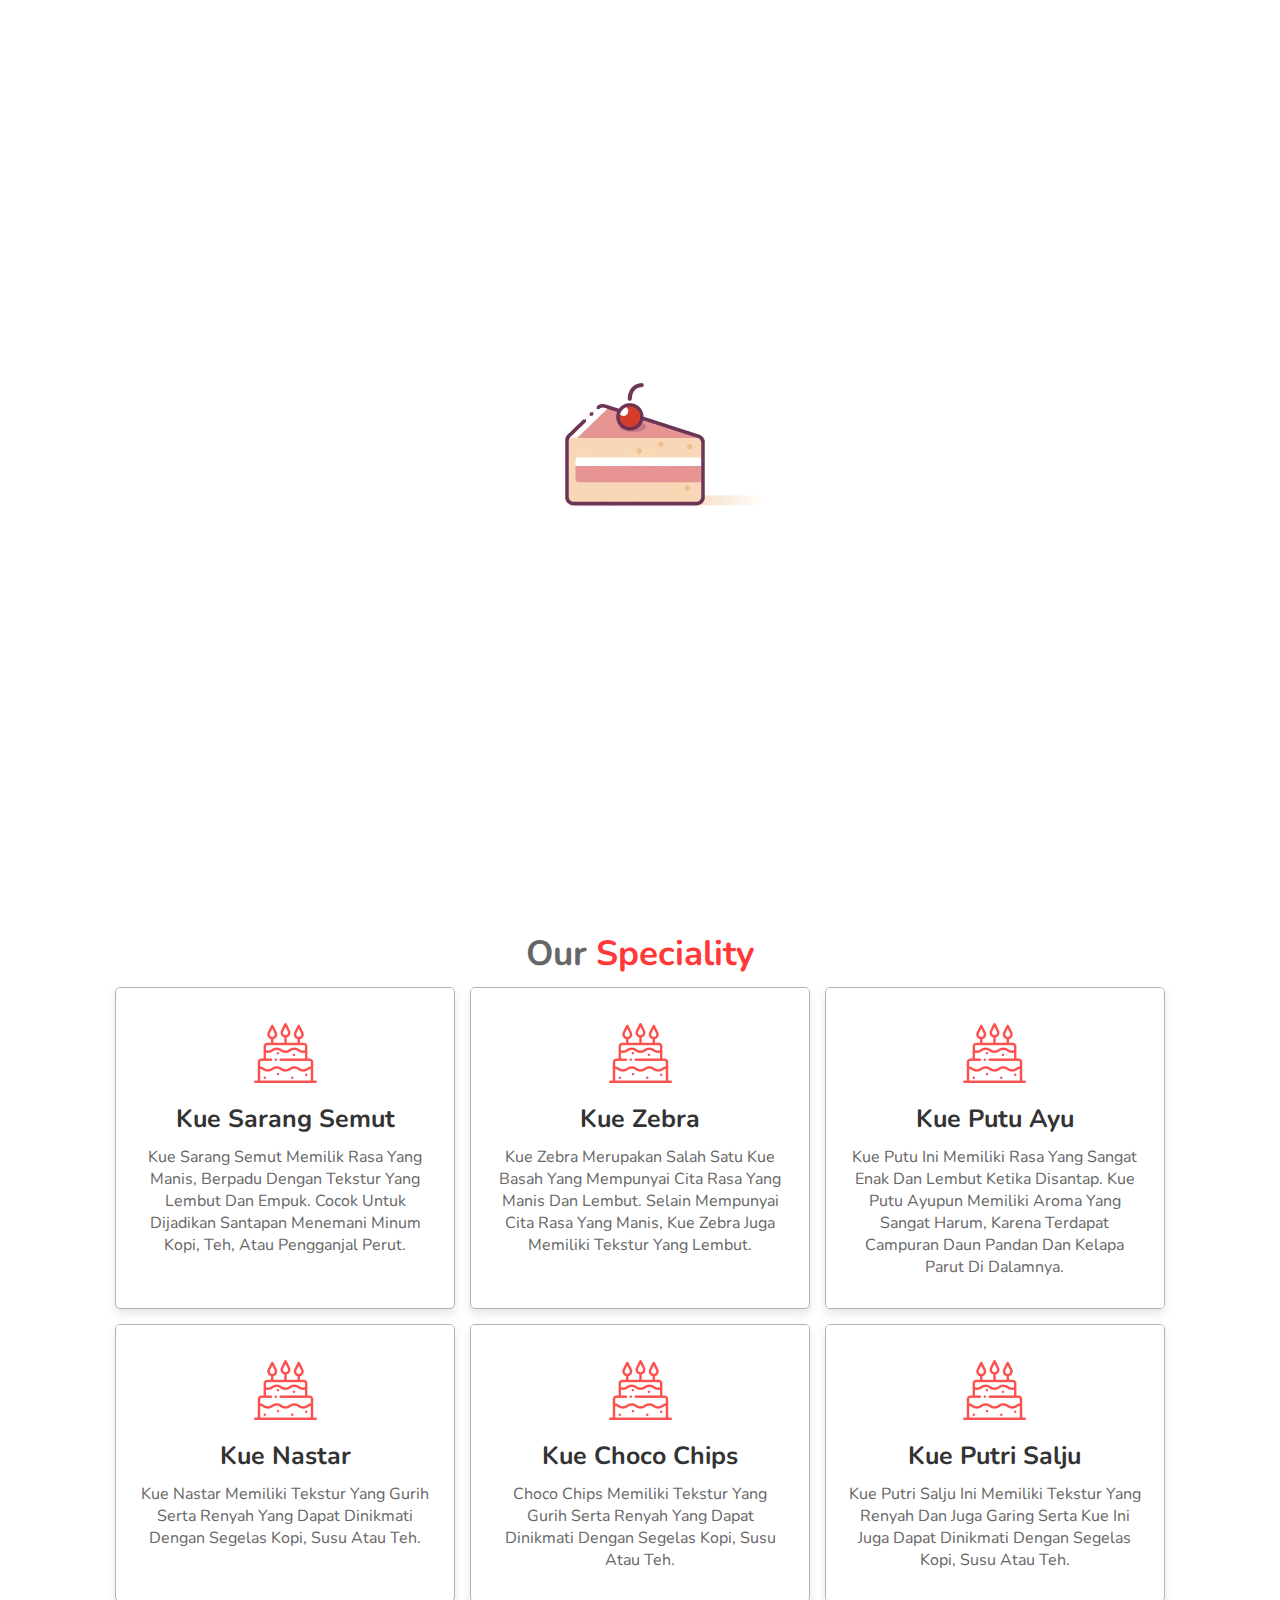
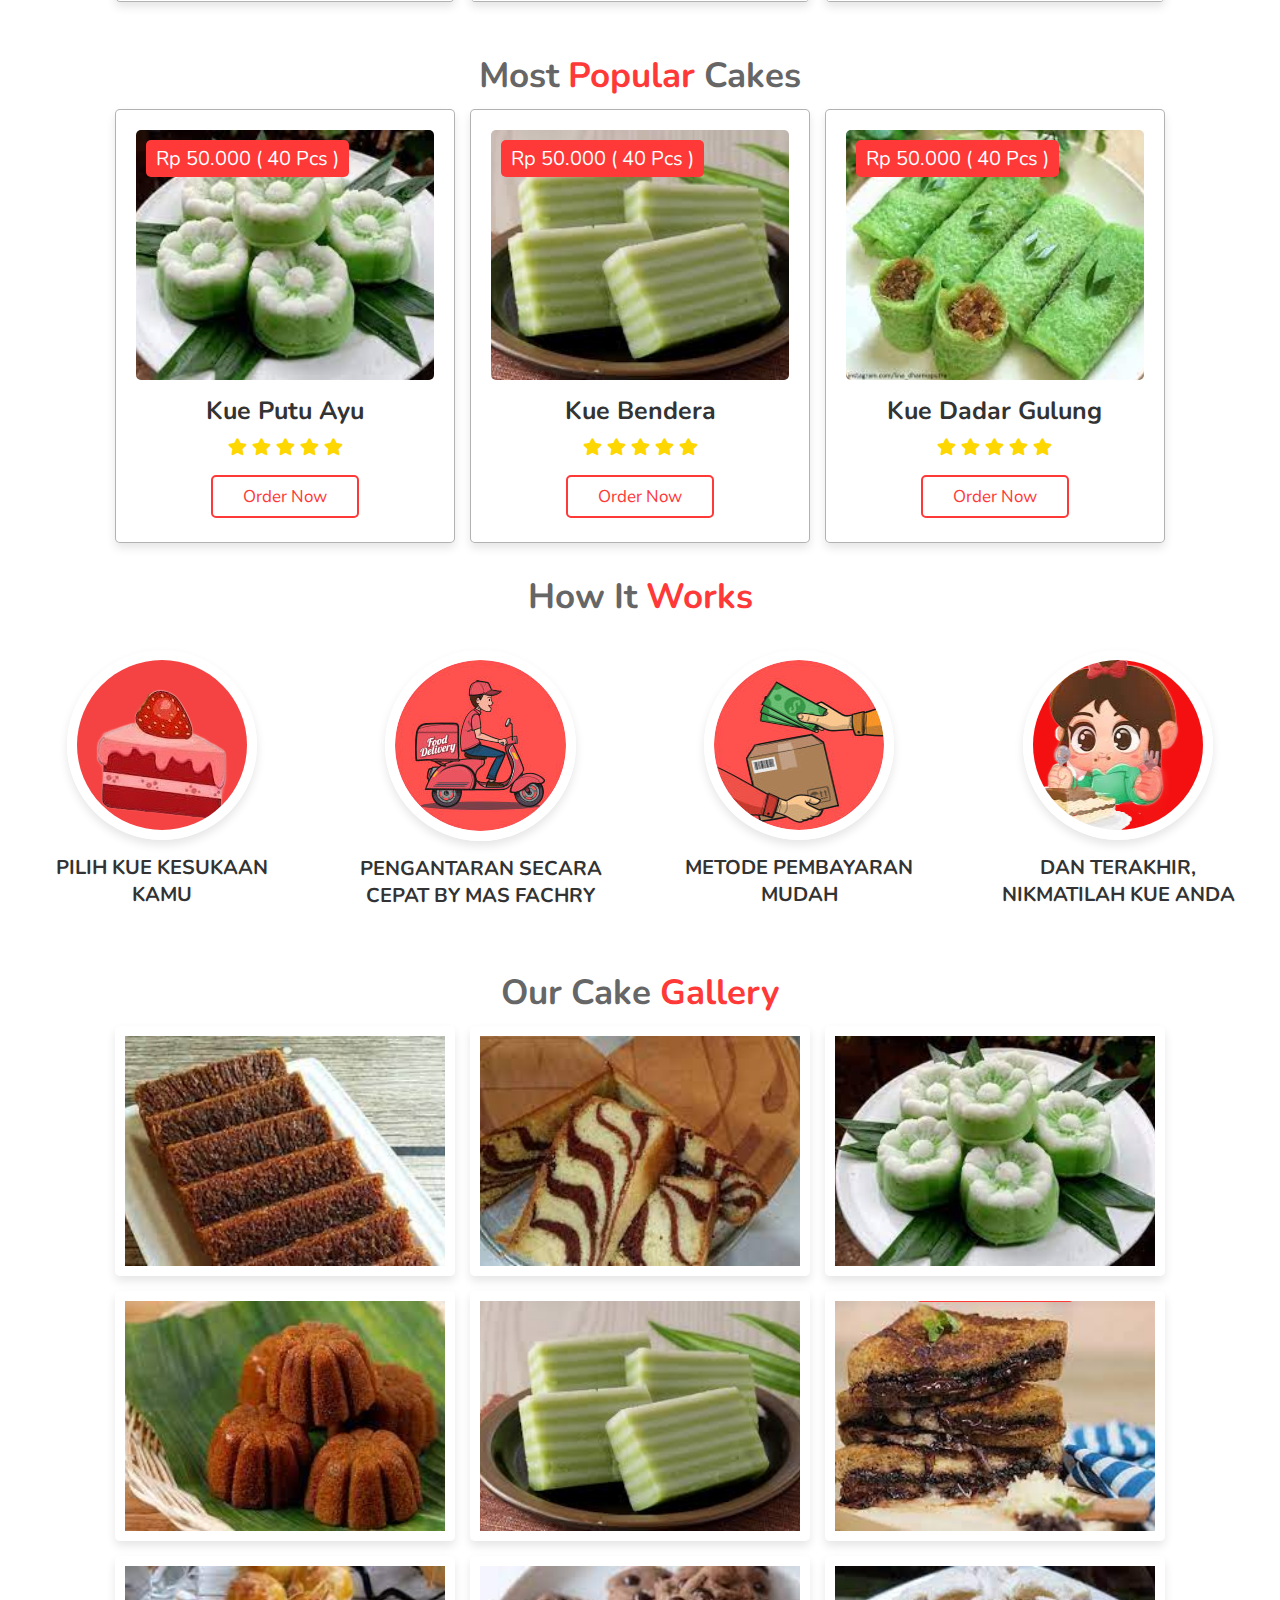
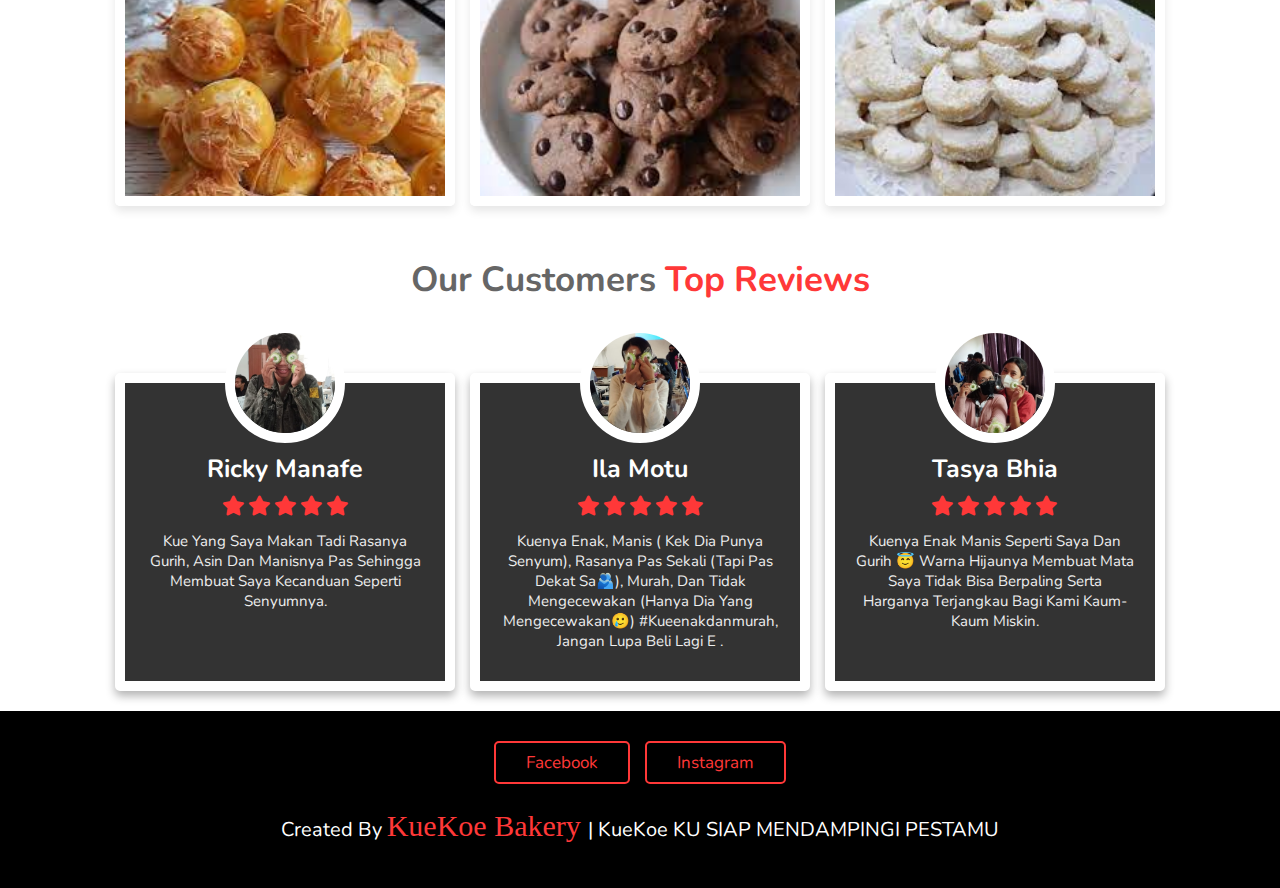
<file: index.html>
<!DOCTYPE html>
<html lang="en">
  <head>
    <meta charset="UTF-8" />
    <meta name="viewport" content="width=device-width, initial-scale=1.0" />
    <title>Website Bakery KueKoe</title>
  

    <!-- font awesome cdn link  -->
    <link rel="stylesheet" href="https://cdnjs.cloudflare.com/ajax/libs/font-awesome/5.15.3/css/all.min.css" />

    <!-- custom css file link  -->
    <link rel="stylesheet" href="style.css" />


    <!-- <style>
      .word-waves span{
        position: absolute;
        margin-left: 160px;
        margin-bottom: 20px;
        padding-top: 1.5%;
        padding-bottom: 3.5%;
        color: #fff;
        font-size: 4rem;
        transform: translate(-50%, -50%);
      }
      .word-waves span:nth-child(1){
       color: transparent;
       -webkit-text-stroke: 0.3px #d94d3b;
       
      }
      .word-waves span:nth-child(2){
       color: rgb(225, 128, 128);
       -webkit-text-stroke: 1px #d94d3b;
       animation: animate 3s ease-in-out infinite;
       
       
      } -->
      <!-- /* @keyframes animate{
        0%, 100%{
          clip-path: polygon(0% 45%,15% 44%,32% 50%,54% 60%,
          70% 61%,84% 59%,100% 52%,100% 100%,0% 100%
          ); */
          /* clip-path: polygon(0% 71%,16% 75%,34% 72%,51% 62%,
          67% 50%,84% 45%,100% 46%,100% 100%,0% 100%
          ); */
          -->
        <!-- /* }
        50%{ */
          /* clip-path: polygon(0% 90%,19% 80%,38% 82%,56% 64%,
          64% 41%,84% 59%,100% 52%,100% 100%,0% 100%
          );
          */
            /* clip-path: polygon(0% 71%,16% 75%,34% 72%,51% 62%,
          67% 50%,84% 45%,100% 46%,100% 100%,0% 100%
          );
        }
      } */
      /* rensponsive in mobile*/
      /* @media (max-width: 768px) {
        .word-waves span{
          font-size: 2rem;
          padding-top: 1.5%;
          padding-bottom: 3.5%;
        }
      } */ -->
    
    
      
    <!-- </style> -->

    
  </head>
  <body>
    <!-- awal header -->

    <header >
      <a href="#" class="logo"><i class="fa-sharp fa-solid fa-cupcake"></i>KueKoe</a>
      

      <!-- set dark theme using one line -->
<meta name="color-scheme" content="light">
<div class="latar">
  <select id="tema" onChange="switchTema()">
    <option value="light">Light</option>
    <option value="dark">Dark</option>
  </select>
</div>

      <div id="menu-bar" class="fas fa-bars"></div>

      <nav class="navbar">
        <a href="#home">home</a>
        <a href="#speciality">speciality</a>
        <a href="#popular">popular</a>
        <a href="#gallery">gallery</a>
        <a href="#review">review</a>
        <a href="order.html">order</a>
        
        

       
      </nav>
    </header>

    <!-- akhir header -->

    <!-- ANIMASI UNTUK CURSOR -->
    <div class="cursor">
      <div class="image-cursor">
        <img src="images2/12814425271587982133-128.png" alt="">
      </div>
    </div>
    <!--  awal home   -->

    <section class="home" id="home">
      <div class="content">
        <h3 style="font-family:  Cursive">Welcome to the KueKoe</h3>
        <!-- <div class="word-waves" >
          <span style="font-family: Arial">Welcome to the KueKoe</span>
          <span  style="font-family: Arial">Welcome to the KueKoe</span>
        </div> -->
        <p> KueKoe Bakery adalah toko kue yang mengutamakan cita rasa yang dapat membuat anda kecanduan.Selain itu, cara pembuatan yang masih tradisional dengan menggunakan tangan atau handmade, semakin memberi nilai jual yang unik dan otentik pada produk kami.</p>
        <a href="order.html" class="btn">order now</a>
      </div>

     

      <div class="image">
        <img src="images/cupcakes-removebg-preview.png" alt="" />
      </div>
    </section>

    <!-- akhir home -->

    <!-- awal speciality   -->

    <section class="speciality" id="speciality">
      <h1 class="heading">our <span>speciality</span></h1>

      <div class="box-container">
        <div class="box">
          <img class="image" src="gambarkuebasah/sarang semut.jpg" alt="" />
          <div class="content">
            <img src="images/s-5.png" alt="" />
            <h3>Kue Sarang Semut</h3>
            <p>Kue sarang semut memilik rasa yang manis, berpadu dengan tekstur yang lembut dan empuk. Cocok untuk dijadikan santapan menemani minum kopi, teh, atau pengganjal perut.</p>
          </div>
        </div>
        <div class="box">
          <img class="image" src="gambarkuebasah/zebra.jpg" alt="" />
          <div class="content">
            <img src="images/s-5.png" alt="" />
            <h3>Kue Zebra</h3>
            <p> Kue zebra merupakan salah satu kue basah yang mempunyai cita rasa yang manis dan lembut. Selain mempunyai cita rasa yang manis, kue zebra juga memiliki tekstur yang lembut. </p>
          </div>
        </div>
        <div class="box">
          <img class="image" src="gambarkuebasah/putu ayu.jpg" alt="" />
          <div class="content">
            <img src="images/s-5.png" alt="" />
            <h3>Kue Putu Ayu</h3>
            <p>Kue putu ini memiliki rasa yang sangat enak dan lembut Ketika disantap. Kue putu ayupun memiliki aroma yang sangat harum, karena terdapat campuran daun pandan dan kelapa parut di dalamnya.</p>
          </div>
        </div>
        <div class="box">
          <img class="image" src="gambarkuekering/nastar.jpg" alt="" />
          <div class="content">
            <img src="images/s-5.png" alt="" />
            <h3>Kue Nastar</h3>
            <p> Kue nastar memiliki tekstur yang gurih serta renyah yang dapat dinikmati dengan segelas kopi, susu atau teh.</p>
          </div>
        </div>
        <div class="box">
          <img class="image" src="gambarkuekering/choco chips.jpg" alt="" />
          <div class="content">
            <img src="images/s-5.png" alt="" />
            <h3>Kue Choco Chips</h3>
            <p>Choco chips memiliki tekstur yang gurih serta renyah yang dapat dinikmati dengan segelas kopi, susu atau teh.</p>
          </div>
        </div>
        <div class="box">
          <img class="image" src="gambarkuekering/putri salju.jpg" alt="" />
          <div class="content">
            <img src="images/s-5.png" alt="" />
            <h3>Kue Putri Salju</h3>
            <p> Kue putri salju ini memiliki tekstur yang renyah dan juga garing serta kue ini  juga dapat dinikmati dengan segelas kopi, susu atau teh.</p>
            
          </div>
        </div>
      </div>
    </section>

    <!-- akhir speciality  -->

    <!-- awal popular  -->

    <section class="popular" id="popular">
      <h1 class="heading">most <span>popular</span> cakes</h1>

      <div class="box-container">
        <div class="box">
          <span class="price"> Rp 50.000 ( 40 pcs )</span>
          <img src="gambarkuebasah/putu ayu.jpg" alt="" />
          <h3>Kue Putu Ayu</h3>
          <div class="stars">
            <i class="fas fa-star"></i>
            <i class="fas fa-star"></i>
            <i class="fas fa-star"></i>
            <i class="fas fa-star"></i>
            <i class="fas fa-star"></i>
          </div>
          <a href="order.html" class="btn">order now</a>
        </div>
        <div class="box">
          <span class="price"> Rp 50.000 ( 40 pcs ) </span>
          <img src="gambarkuebasah/kue bendera.jpg" alt="" />
          <h3>Kue Bendera</h3>
          <div class="stars">
            <i class="fas fa-star"></i>
            <i class="fas fa-star"></i>
            <i class="fas fa-star"></i>
            <i class="fas fa-star"></i>
            <i class="fas fa-star"></i>
          </div>
          <a href="order.html" class="btn">order now</a>
        </div>
        <div class="box">
          <span class="price"> Rp 50.000 ( 40 pcs ) </span>
          <img src="gambarkuebasah/dadargulung .jpg" alt="" />
          <h3>Kue Dadar Gulung </h3>
          <div class="stars">
            <i class="fas fa-star"></i>
            <i class="fas fa-star"></i>
            <i class="fas fa-star"></i>
            <i class="fas fa-star"></i>
            <i class="fas fa-star"></i>
          </div>
          <a href="order.html" class="btn">order now</a>
        </div>
       
    </section>

    <!-- akhir popular  -->

    <!-- awal cara bayar -->

    <div class="step-container">
      <h1 class="heading">how it <span>works</span></h1>

      <section class="steps">
        <div class="box">
          <img src="images2/a.png" alt="" />
          <h3>PILIH KUE KESUKAAN KAMU</h3>
        </div>
        <div class="box">
          <img src="images/step-2.jpg" alt="" />
          <h3>PENGANTARAN SECARA CEPAT BY MAS FACHRY</h3>
        </div>
        <div class="box">
          <img src="images/step-3.jpg" alt="" />
          <h3>METODE PEMBAYARAN MUDAH</h3>
        </div>
        <div class="box">
          <img src="images2/b.png" alt="" />
          <h3>DAN TERAKHIR, NIKMATILAH KUE ANDA</h3>
        </div>
      </section>
    </div>

   <!-- <div class="container" >
      <h1  class="heading">how it <span>works</span></h1> -->
      <!-- style="width: -20px; display: flex; justify-content: center; align-items: center; font-family: consolas;  min-height: 100vh; " -->
      <!-- <section style="width: -20px; display: flex; justify-content: center; align-items: center;  ">
          <div class="card">   
              <div class="face face1">
                <div class="content">
                  <img src="images2/a.png" alt="" />
                  <h3>PILIH KUE KESUKAAN KAMU</h3>
                </div>
              </div>
            <div class="face face2">
                <div class="content">
                  <p>Anda dapat memilih kue kesukaan anda dengan mudah dan cepat</p>
                  <a href="#">Read More</a>
              </div>
              </div>
          </div> -->
        
         <!-- //card 2 -->
            <!-- <div class="card">
              <div class="face face1">
                <div class="content">
                  <img src="images/step-2.jpg" alt="" />
                  <h3>PEMASANAN YANG MUDAH DAN PENGANTARAN SECARA CEPAT BY MAS FACHRY</h3>
                </div>
              </div>
            <div class="face face2">
                <div class="content">
                  <p>Anda dapat memesan kue kesukaan anda dengan mudah dan pengataran yang cepat</p>
                  <a href="#">Read More</a>
              </div>
              </div>
            </div> -->
              <!-- card3 -->
                <!-- <div class="card"> 
                  <div class="face face1">
                    <div class="content">
                      <img src="images/step-3.jpg" alt="" />
                      <h3>METODE PEMBAYARAN MUDAH</h3>
                    </div>
                  </div>
                <div class="face face2">
                    <div class="content">
                      <p>Anda dapat membayar dengan berbagai metode dengan mudah</p>
                      <a href="#">Read More</a>
                  </div>
                </div>
                </div> -->
           <!-- card4 -->
                    <!-- <div class="card"> 
                      <div class="face face1">
                        <div class="content">
                          <img src="images2/b.png" alt="" />
                          <h3>DAN TERAKHIR, NIKMATILAH KUE ANDA</h3>
                        </div>
                      </div>
                    <div class="face face2">
                        <div class="content">
                          <p>Anda dapat memesan kue kesukaan anda dengan mudah dan cepat</p>
                          <a href="#">Read More</a>
                      </div>
                      </div>
                    </div>
                   -->
       <!-- </section>
    </div>            -->

    <!-- akhir cara bayat-->

   
 
    <!-- awal gallery -->

    <section class="gallery" id="gallery">
      <h1 class="heading">our cake <span> gallery </span></h1>

      <div class="box-container">
        <div class="box">
          <img src="gambarkuebasah/sarang semut.jpg" alt=""/>
          <div class="content">
            <h3>Kue Sarang Semut</h3>
            <p>Kue sarang semut memilik rasa yang manis, berpadu dengan tekstur yang lembut dan empuk.</p>
            <a href="order.html" class="btn">ordern now</a>
          </div>
        </div>
        <div class="box">
          <img src="gambarkuebasah/zebra.jpg" alt="" />
          <div class="content">
            <h3>Kue Zebra</h3>
            <p>Kue ini merupakan salah satu kue basah yang mempunyai cita rasa yang manis dan lembut.</p>
            <a href="order.html" class="btn">ordern now</a>
          </div>
        </div>
        <div class="box">
          <img src="gambarkuebasah/putu ayu.jpg" alt="" />
          <div class="content">
            <h3>Kue Putu Ayu</h3>
            <p>Kue ini memiliki rasa yang sangat enak dan lembut Ketika disantap. </p>
            <a href="order.html" class="btn">ordern now</a>
          </div>
        </div>
        <div class="box">
          <img src="gambarkuebasah/sakura.jpg" alt="" />
          <div class="content">
            <h3>Kue Sakura</h3>
            <p>Kue Sakura atau Bolu Sakura adalah salah satu bolu kukus yang terbuat dari gula karamel, rasanya legit dan gurih.</p>
            <a href="order.html" class="btn">ordern now</a>
          </div>
        </div>
        <div class="box">
          <img src="gambarkuebasah/kue bendera.jpg" alt="" />
          <div class="content">
            <h3>Kue Bendera</h3>
            <p>Kue ini memiliki rasa yang manis serta teksturnya kenyal dan lembut yang akan membuat anda ketagihan.</p>
            <a href="order.html" class="btn">ordern now</a>
          </div>
        </div>
        <div class="box">
          <img src="gambarkuebasah/roti bakar manis isi cokelat.jpg" alt="" />
          <div class="content">
            <h3>Roti Bakar Manis Isi Cokelat</h3>
            <p>Tekstur rotinya diijamin renyah, bebas pengawet, serta terjaga kualitasnya.</p>
            <a href="order.html" class="btn">ordern now</a>
          </div>
        </div>
        <div class="box">
          <img src="gambarkuekering/nastar.jpg" alt="" />
          <div class="content">
            <h3>Kue Nastar</h3>
            <p>Kue nastar memiliki tekstur yang gurih serta renyah yang dapat dinikmati dengan segelas kopi, susu atau teh.</p>
            <a href="order.html" class="btn">ordern now</a>
          </div>
        </div>
        <div class="box">
          <img src="gambarkuekering/choco chips.jpg" alt="" />
          <div class="content">
            <h3>Kue Choco Chips</h3>
            <p>Choco chips memiliki tekstur yang gurih serta renyah yang dapat dinikmati dengan segelas kopi, susu atau teh.</p>
            <a href="order.html" class="btn">ordern now</a>
          </div>
        </div>
        <div class="box">
          <img src="gambarkuekering/putri salju.jpg" alt="" />
          <div class="content">
            <h3>Kue Putri Salju</h3>
            <p>Kue ini memiliki tekstur yang renyah dan juga garing yang membuat anda ketagihan.</p>
            <a href="order.html" class="btn">ordern now</a>
          </div>
        </div>
      </div>
    </section>

    <!-- gakhir gallery-->

    <!-- awal review -->

    <section class="review" id="review">
      <h1 class="heading">our customers <span> Top reviews</span></h1>

      <div class="box-container">
        <div class="box">
          <img src="foto/riki.jpeg" alt="" />
          <h3>Ricky Manafe</h3>
          <div class="stars">
            <i class="fas fa-star"></i>
            <i class="fas fa-star"></i>
            <i class="fas fa-star"></i>
            <i class="fas fa-star"></i>
            <i class="fas fa-star"></i>
          </div>
          <p>kue yang saya makan tadi rasanya gurih, asin dan manisnya pas sehingga membuat saya kecanduan seperti senyumnya.</p>
        </div>
        <div class="box">
          <img src="foto/WhatsApp Image 2022-10-24 at 11.16.54.jpeg" alt="" />
          <h3>Ila Motu</h3>
          <div class="stars">
            <i class="fas fa-star"></i>
            <i class="fas fa-star"></i>
            <i class="fas fa-star"></i>
            <i class="fas fa-star"></i>
            <i class="fas fa-star"></i>
          </div>
          <p>Kuenya enak, manis ( kek dia punya senyum), rasanya pas sekali  (tapi pas dekat sa🫂), murah, dan tidak mengecewakan (hanya dia yang mengecewakan🥲) 
            #Kueenakdanmurah, jangan lupa beli lagi e  .</p>
        </div>
        <div class="box">
          <img src="foto/tasya.jpeg" alt="" />
          <h3>Tasya Bhia  </h3>
          <div class="stars">
            <i class="fas fa-star"></i>
            <i class="fas fa-star"></i>
            <i class="fas fa-star"></i>
            <i class="fas fa-star"></i>
            <i class="fas fa-star"></i>
          </div>
          <p>Kuenya enak manis seperti saya dan gurih 😇
            warna hijaunya membuat mata saya tidak bisa berpaling serta 
            harganya terjangkau bagi kami kaum-kaum miskin.</p>
        </div>
      </div>
    </section>

    <!-- akhir review -->

    
  

    <!-- awal footer  -->

    <section class="footer">
      
      <div class="share">
        
        <a href="https://m.facebook.com/profile.php?id=100087201817267&lst=100002337313990%3A100087201817267%3A1667376622&eav=AfbprbUS_6WQu9_7yTlMeDGoPlGTSPF0xsmZhOmFfd_G2U13RezFke2CYwKcVvblgNY&paipv=0" class="btn">facebook</a>
        <a href="https://www.instagram.com/kuekoe.ofc/?hl=id" class="btn">instagram</a>
      </div>

      <h1 class="credit">created by <span style="font-family: 'Brush Script MT', Cursive; font-size: 150%"> KueKoe Bakery </span> | KueKoe KU SIAP MENDAMPINGI PESTAMU</h1>
    </section>

    <!-- scroll top button  -->
    <a href="#home" class="fas fa-angle-up" id="scroll-top"></a>
    <!-- loader -->
    <div class="loader-container">
      <img src="images2/The Cake.gif" alt="" />
    </div>

    <!-- custom js file link  -->
    <script src="script.js"></script>
  </body>
</html>
</file>
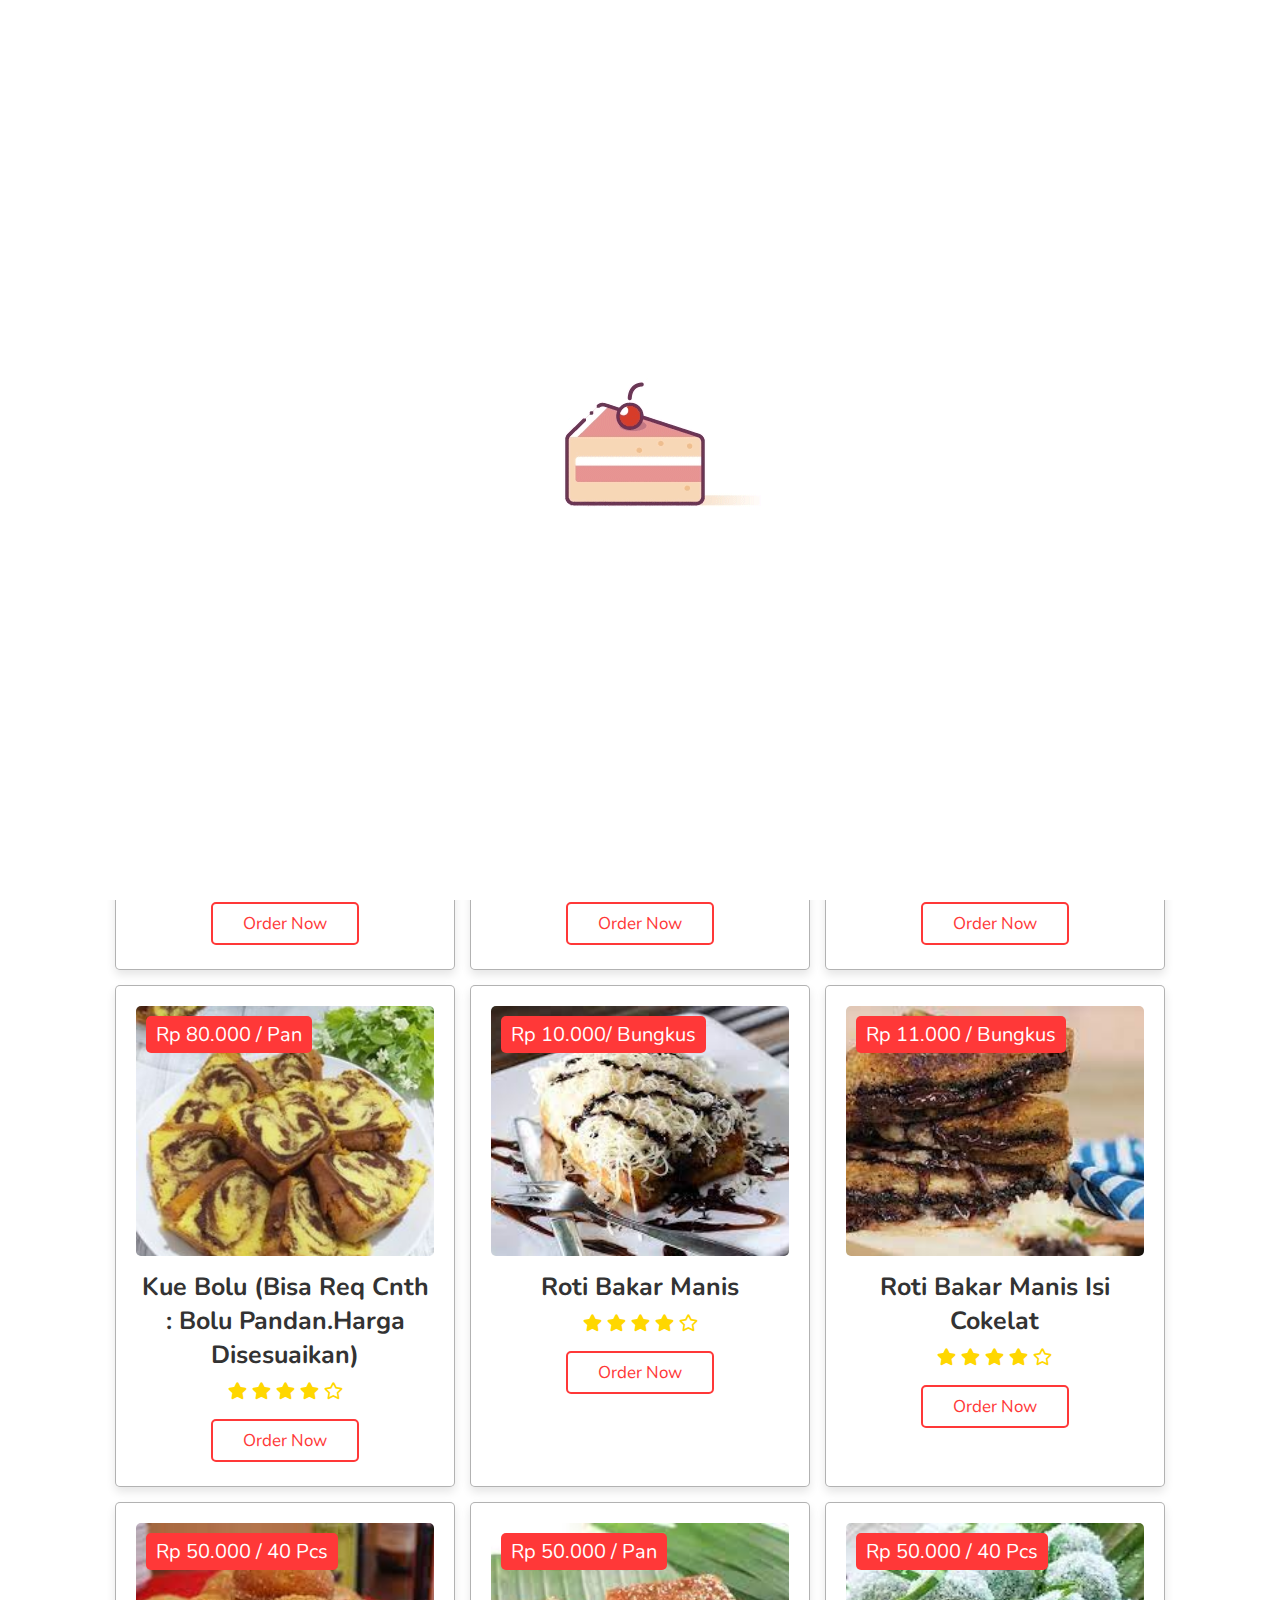
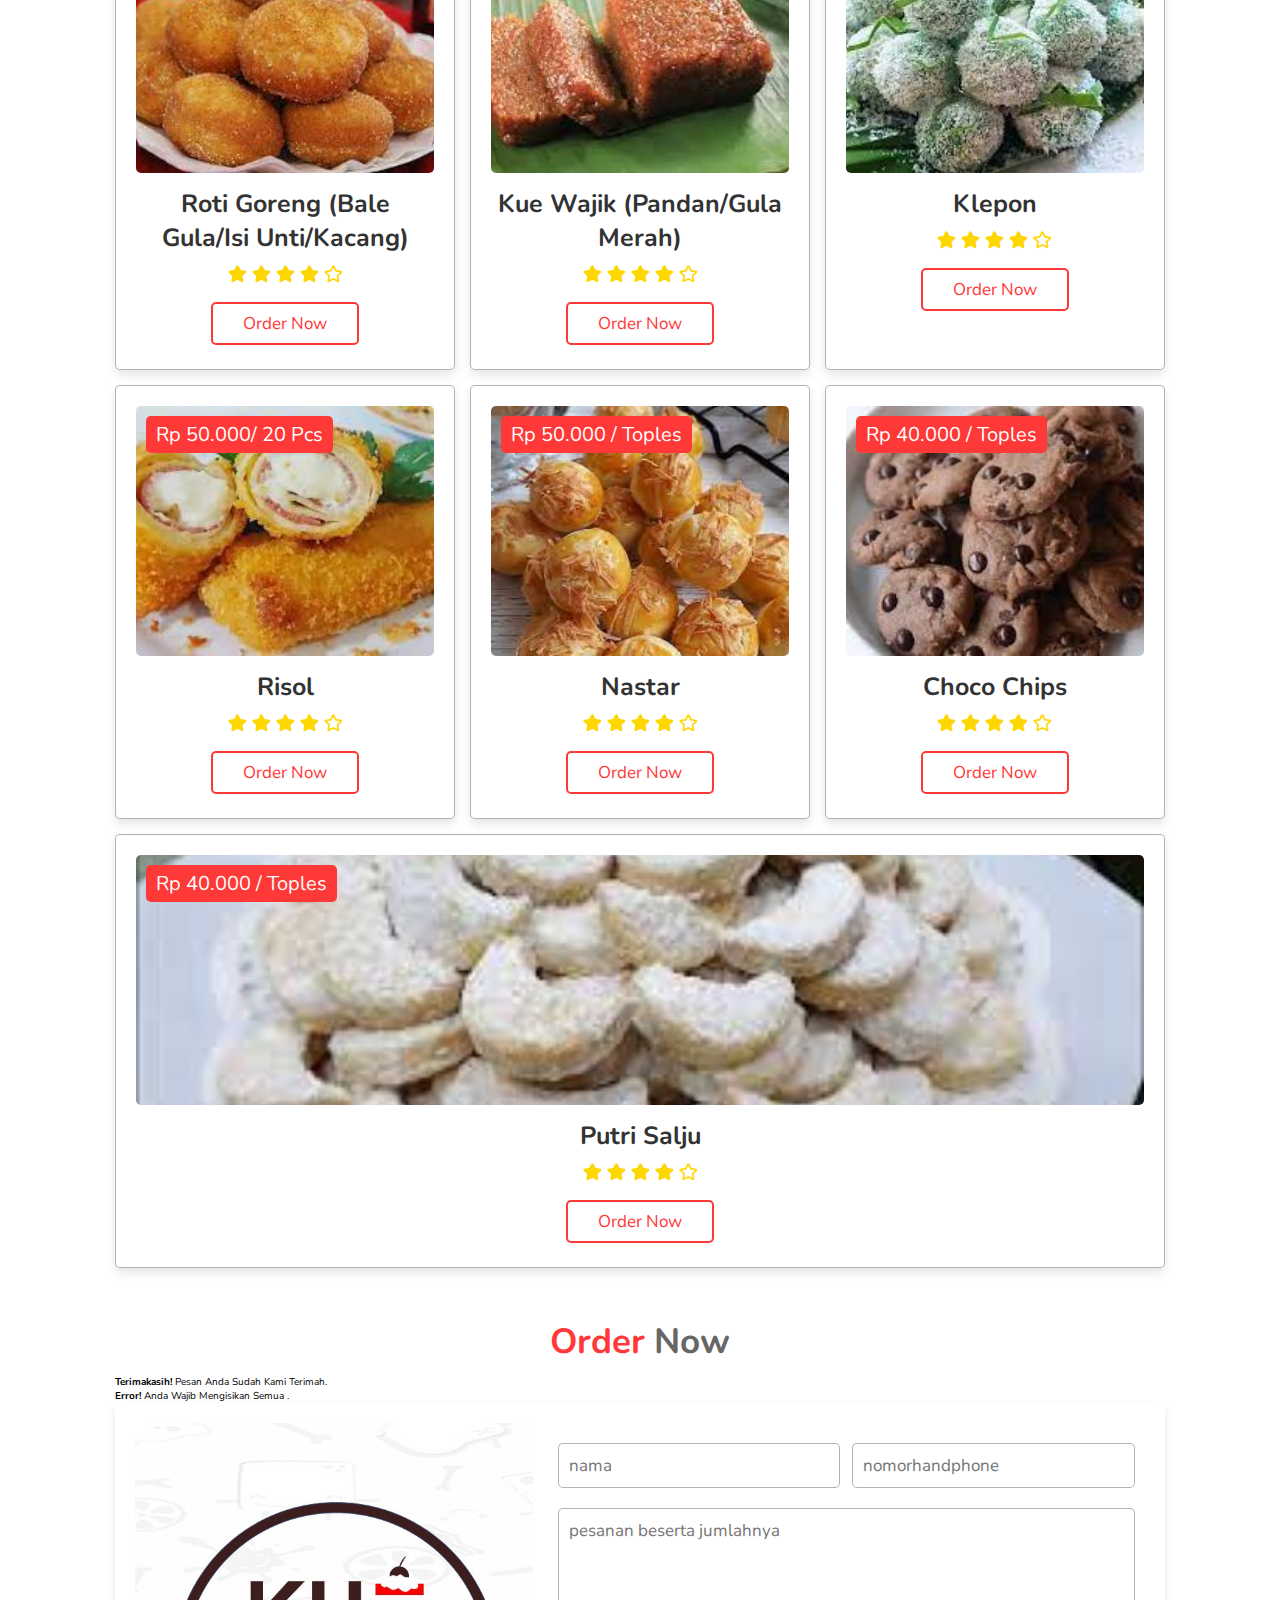
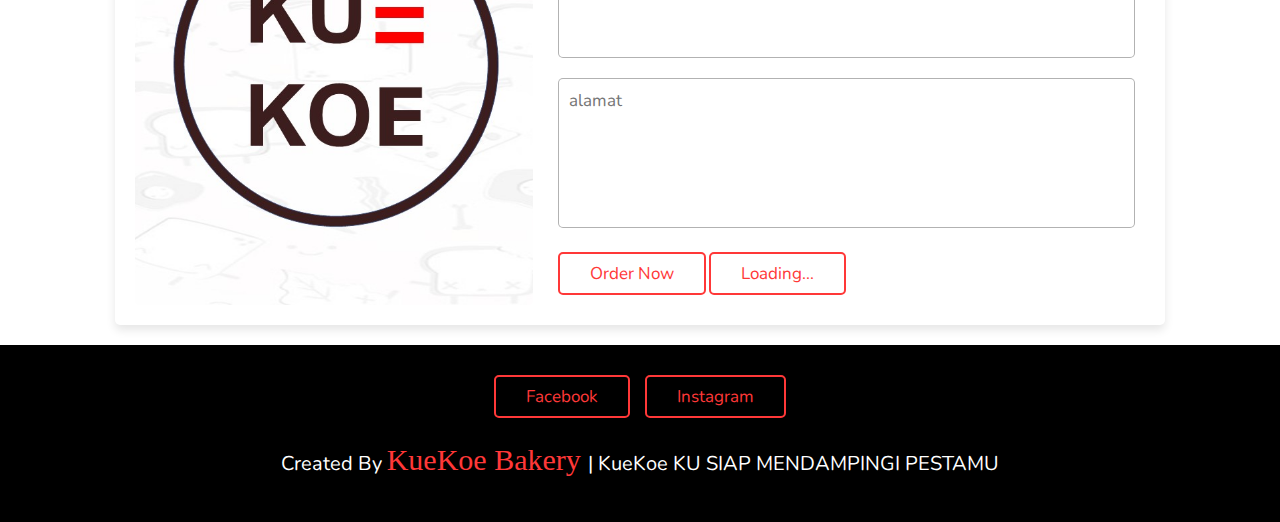
<file: order.html>
<!DOCTYPE html>
<html lang="en">
  <head>
    <meta charset="UTF-8" />
    <meta name="viewport" content="width=device-width, initial-scale=1.0" />
    <title>Website Bakery KueKoe</title>

    <!-- Bootstrap CSS -->
    <link href="https://cdn.jsdelivr.net/npm/bootstrap@5.1.3/dist/css/bootstrap.min.css" rel="stylesheet" integrity="sha384-1BmE4kWBq78iYhFldvKuhfTAU6auU8tT94WrHftjDbrCEXSU1oBoqyl2QvZ6jIW3" crossorigin="anonymous" />

    <!-- font awesome cdn link  -->
    <link rel="stylesheet" href="https://cdnjs.cloudflare.com/ajax/libs/font-awesome/5.15.3/css/all.min.css" />

    <!-- custom css file link  -->
    <link rel="stylesheet" href="style.css" />
  </head>
  <body>
    <!-- awal header -->

    <header>
      <a style="text-decoration: none" href="index.html" class="logo"><i class="fa-sharp fa-solid fa-hand-back-point-right"></i>Home</a>

      <!-- set dark theme using one line -->
      <meta name="color-scheme" content="light" />
      <div class="latar">
        <select id="tema" onChange="switchTema()">
          <option value="light">Light</option>
          <option value="dark">Dark</option>
        </select>
      </div>

      <div id="menu-bar" class="fas fa-bars"></div>

      <nav class="navbar">
        <a style="text-decoration: none" href="#menu">menu</a>

        <a style="text-decoration: none" href="#order">order</a>
      </nav>
    </header>
    <!-- ANIMASI UNTUK CURSOR -->
    <div class="cursor">
      <div class="image-cursor">
        <img src="images2/12814425271587982133-128.png" alt="" />
      </div>
    </div>
    <!-- awal menu -->

    <section class="menu" id="menu">
      <h1 class="heading">List <span> Menu </span></h1>

      <div class="box-container">
        <div class="box">
          <span class="price"> Rp 80.000 / pan</span>
          <img src="gambarkuebasah/sarang semut.jpg" alt="" />
          <h3>kue Sarang Semut</h3>
          <div class="stars">
            <i class="fas fa-star"></i>
            <i class="fas fa-star"></i>
            <i class="fas fa-star"></i>
            <i class="fas fa-star"></i>
            <i class="far fa-star"></i>
          </div>
          <a href="#order" class="btn">order now</a>
        </div>
        <div class="box">
          <span class="price"> Rp 70.000 / pan </span>
          <img src="gambarkuebasah/zebra.jpg" alt="" />
          <h3>kue Zebra</h3>
          <div class="stars">
            <i class="fas fa-star"></i>
            <i class="fas fa-star"></i>
            <i class="fas fa-star"></i>
            <i class="fas fa-star"></i>
            <i class="far fa-star"></i>
          </div>
          <a href="#order" class="btn">order now</a>
        </div>
        <div class="box">
          <span class="price"> Rp 50.000 / 40 pcs </span>
          <img src="gambarkuebasah/putu ayu.jpg" alt="" />
          <h3>kue Putu Ayu</h3>
          <div class="stars">
            <i class="fas fa-star"></i>
            <i class="fas fa-star"></i>
            <i class="fas fa-star"></i>
            <i class="fas fa-star"></i>
            <i class="fas fa-star"></i>
          </div>
          <a href="#order" class="btn">order now</a>
        </div>
        <div class="box">
          <span class="price"> Rp 50.000 / 40 pcs </span>
          <img src="gambarkuebasah/sakura.jpg" alt="" />
          <h3>kue Sakura</h3>
          <div class="stars">
            <i class="fas fa-star"></i>
            <i class="fas fa-star"></i>
            <i class="fas fa-star"></i>
            <i class="fas fa-star"></i>
            <i class="far fa-star"></i>
          </div>
          <a href="#order" class="btn">order now</a>
        </div>
        <div class="box">
          <span class="price"> Rp 50.000 / 40 pcs</span>
          <img src="gambarkuebasah/kue bendera.jpg" alt="" />
          <h3>kue Bendera</h3>
          <div class="stars">
            <i class="fas fa-star"></i>
            <i class="fas fa-star"></i>
            <i class="fas fa-star"></i>
            <i class="fas fa-star"></i>
            <i class="fas fa-star"></i>
          </div>
          <a href="#order" class="btn">order now</a>
        </div>
        <div class="box">
          <span class="price"> Rp 50.000 / 40 pcs</span>
          <img src="gambarkuebasah/dadargulung .jpg" alt="" />
          <h3>kue Dadar Gulung</h3>
          <div class="stars">
            <i class="fas fa-star"></i>
            <i class="fas fa-star"></i>
            <i class="fas fa-star"></i>
            <i class="fas fa-star"></i>
            <i class="fas fa-star"></i>
          </div>
          <a href="#order" class="btn">order now</a>
        </div>
        <div class="box">
          <span class="price"> Rp 80.000 / pan</span>
          <img src="gambarkuebasah/abc64b7abd3d74a574089dca547e997e.jpg" alt="" />
          <h3>kue Bolu (bisa req cnth : bolu pandan.harga disesuaikan)</h3>
          <div class="stars">
            <i class="fas fa-star"></i>
            <i class="fas fa-star"></i>
            <i class="fas fa-star"></i>
            <i class="fas fa-star"></i>
            <i class="far fa-star"></i>
          </div>
          <a href="#order" class="btn">order now</a>
        </div>
        <div class="box">
          <span class="price"> Rp 10.000/ Bungkus</span>
          <img src="gambarkuebasah/roti bakar.jpg " alt="" />
          <h3>Roti Bakar Manis</h3>
          <div class="stars">
            <i class="fas fa-star"></i>
            <i class="fas fa-star"></i>
            <i class="fas fa-star"></i>
            <i class="fas fa-star"></i>
            <i class="far fa-star"></i>
          </div>
          <a href="#order" class="btn">order now</a>
        </div>
        <div class="box">
          <span class="price"> Rp 11.000 / Bungkus</span>
          <img src="gambarkuebasah/roti bakar manis isi cokelat.jpg" alt="" />
          <h3>Roti Bakar Manis Isi Cokelat</h3>
          <div class="stars">
            <i class="fas fa-star"></i>
            <i class="fas fa-star"></i>
            <i class="fas fa-star"></i>
            <i class="fas fa-star"></i>
            <i class="far fa-star"></i>
          </div>
          <a href="#order" class="btn">order now</a>
        </div>
        <div class="box">
          <span class="price"> Rp 50.000 / 40 pcs</span>
          <img src="gambarkuebasah/roti goreng.jpg" alt="" />
          <h3>Roti goreng (bale gula/isi unti/kacang)</h3>
          <div class="stars">
            <i class="fas fa-star"></i>
            <i class="fas fa-star"></i>
            <i class="fas fa-star"></i>
            <i class="fas fa-star"></i>
            <i class="far fa-star"></i>
          </div>
          <a href="#order" class="btn">order now</a>
        </div>
        <div class="box">
          <span class="price"> Rp 50.000 / pan </span>
          <img src="gambarkuebasah/wajik.jpg" alt="" />
          <h3>kue Wajik (Pandan/Gula Merah)</h3>
          <div class="stars">
            <i class="fas fa-star"></i>
            <i class="fas fa-star"></i>
            <i class="fas fa-star"></i>
            <i class="fas fa-star"></i>
            <i class="far fa-star"></i>
          </div>
          <a href="#order" class="btn">order now</a>
        </div>
        <div class="box">
          <span class="price"> Rp 50.000 / 40 pcs</span>
          <img src="gambarkuebasah/klepon.jpg" alt="" />
          <h3>klepon</h3>
          <div class="stars">
            <i class="fas fa-star"></i>
            <i class="fas fa-star"></i>
            <i class="fas fa-star"></i>
            <i class="fas fa-star"></i>
            <i class="far fa-star"></i>
          </div>
          <a href="#order" class="btn">order now</a>
        </div>
        <div class="box">
          <span class="price"> Rp 50.000/ 20 Pcs</span>
          <img src="gambarkuebasah/risol.jpg" alt="" />
          <h3>Risol</h3>
          <div class="stars">
            <i class="fas fa-star"></i>
            <i class="fas fa-star"></i>
            <i class="fas fa-star"></i>
            <i class="fas fa-star"></i>
            <i class="far fa-star"></i>
          </div>
          <a href="#order" class="btn">order now</a>
        </div>
        <div class="box">
          <span class="price"> Rp 50.000 / toples</span>
          <img src="gambarkuekering/nastar.jpg" alt="" />
          <h3>Nastar</h3>
          <div class="stars">
            <i class="fas fa-star"></i>
            <i class="fas fa-star"></i>
            <i class="fas fa-star"></i>
            <i class="fas fa-star"></i>
            <i class="far fa-star"></i>
          </div>
          <a href="#order" class="btn">order now</a>
        </div>
        <div class="box">
          <span class="price"> Rp 40.000 / toples</span>
          <img src="gambarkuekering/choco chips.jpg" alt="" />
          <h3>Choco Chips</h3>
          <div class="stars">
            <i class="fas fa-star"></i>
            <i class="fas fa-star"></i>
            <i class="fas fa-star"></i>
            <i class="fas fa-star"></i>
            <i class="far fa-star"></i>
          </div>
          <a href="#order" class="btn">order now</a>
        </div>
        <div class="box">
          <span class="price"> Rp 40.000 / Toples</span>
          <img src="gambarkuekering/putri salju.jpg" alt="" />
          <h3>Putri Salju</h3>
          <div class="stars">
            <i class="fas fa-star"></i>
            <i class="fas fa-star"></i>
            <i class="fas fa-star"></i>
            <i class="fas fa-star"></i>
            <i class="far fa-star"></i>
          </div>
          <a href="#order" class="btn">order now</a>
        </div>
      </div>
    </section>

    <!-- awal order -->

    <section class="order" id="order">
      <h1 class="heading"><span>order</span> now</h1>
      <!-- peringatan = alert di contact untuk nanti dikirim oleh pengguna  -->
      <div class="alert alert-success alert-dismissible fade show d-none my-alert" role="alert">
        <strong>Terimakasih!</strong> Pesan anda sudah kami terimah.
        <button type="button" class="btn-close" data-bs-dismiss="alert" aria-label="Close"></button>
      </div>

      <!-- Error Alert -->
      <div class="alert alert-danger alert-dismissible fade show d-none my-gagal">
        <strong>Error!</strong> Anda wajib mengisikan semua .
        <button type="button" class="btn-close" data-bs-dismiss="alert"></button>
      </div>

      <div class="row">
        <div class="image">
          <img src="images2/WhatsApp Image 2022-10-30 at 18.35.04.jpeg" alt="" />
        </div>

        <form name="submit-to-order-kuekoe">
          <div class="inputBox">
            <input type="text" id="name" placeholder="nama" name="nama" />
            <input type="text" id="nomorhp" placeholder="nomorhandphone" name="nomorhandphone" />
          </div>

          <div class="inputBox">
            <!-- <input type="number" id="number" placeholder="number" name="number" /> -->
            <textarea type="text" id="pesanan" placeholder="pesanan beserta jumlahnya" name="pesanan"></textarea>
          </div>

          <textarea placeholder="alamat" name="alamat" id="address" cols="30" rows="10"></textarea>
          <!-- 
          <input type="submit" value="order now" class="btn" /> -->
          <button type="submit" class="btn btn-kirim">Order Now</button>
          <!-- untuk loading di contact -->
          <button class="btn btn-loading d-none" type="button" disabled>
            <span class="spinner-border spinner-border-sm" role="status" aria-hidden="true"></span>
            Loading...
          </button>
        </form>
      </div>
    </section>

    <script>
      const scriptURL = "https://script.google.com/macros/s/AKfycbzkRwH-6hkiNe3RB0HI7ygUaqKZlHtNMjXMV_Ik2pDMV1UfcD0F2mqJJk-8Ql7EsFzr/exec";
      const form = document.forms["submit-to-order-kuekoe"];
      const btnKirim = document.querySelector(".btn-kirim");
      const btnLoading = document.querySelector(".btn-loading");
      const myAlert = document.querySelector(".my-alert");
      const myGagal = document.querySelector(".my-gagal");

      form.addEventListener("submit", (e) => {
        e.preventDefault();
        // ketika tombol kirim di klik
        // tampilkan tombol loading,hilangkan tombol kirim
        btnLoading.classList.toggle("d-none");
        btnKirim.classList.toggle("d-none");
        fetch(scriptURL, { method: "POST", body: new FormData(form) })
          .then((response) => {
            // tampilkan tombol kirim,hilangkan tombol loading
            btnLoading.classList.toggle("d-none");
            btnKirim.classList.toggle("d-none");
            //tampilkan alert/peringatan pada saat sudah di kirim
            myAlert.classList.toggle("d-none");

            //reset form setelah dikirim oleh pembaca
            form.reset();
            console.log("Success!", response);
          })
          .catch((error) => {
            console.error("Error!", error.message);
          });
      });
    </script>

    <!-- akhir order -->

    <!-- awal footer  -->

    <section class="footer">
      <div class="share">
        <a href="https://m.facebook.com/profile.php?id=100087201817267&lst=100002337313990%3A100087201817267%3A1667376622&eav=AfbprbUS_6WQu9_7yTlMeDGoPlGTSPF0xsmZhOmFfd_G2U13RezFke2CYwKcVvblgNY&paipv=0" class="btn">facebook</a>
        <a href="https://www.instagram.com/kuekoe.ofc/?hl=id" class="btn">instagram</a>
      </div>

      <h1 class="credit">created by <span style="font-family: 'Brush Script MT', Cursive; font-size: 150%"> KueKoe Bakery </span> | KueKoe KU SIAP MENDAMPINGI PESTAMU</h1>
    </section>

    <!-- scroll top button  -->
    <a style="text-decoration: none" href="#menu" class="fas fa-angle-up" id="scroll-top"></a>
    <!-- loader -->
    <div class="loader-container">
      <img src="images2/The Cake.gif" alt="" />
    </div>

    <!-- custom js file link  -->
    <script src="script.js"></script>
  </body>
</html>
</file>
<file: style.css>
/* bentuk huruf */
@import url("https://fonts.googleapis.com/css2?family=Nunito:wght@200;300;400;600;700&display=swap");

:root {
  --red: #ff3838;
}

* {
  font-family: "Nunito", sans-serif;
  margin: 0;
  padding: 0;
  box-sizing: border-box;
  outline: none;
  border: none;
  text-decoration: none;
  text-transform: capitalize;
  transition: all 0.2s linear;
}

*::selection {
  background: var(--red);
  color: #fff;
}

html {
  font-size: 62.5%;
  overflow-x: hidden;
  scroll-behavior: smooth;
  scroll-padding-top: 6rem;
}

/* body {
  background: #f7f7f7;
  margin: 0;
  padding: 0;
} */

.latar {
  position: 50%;
}

section {
  padding: 2rem 9%;
}
/* KUSSOR ANIMASI */
/* .cursor {
  z-index: 999;
  position: fixed;
  background: #2696e8;
  width: 20px;
  height: 20px;
  border-radius: 50%;
  pointer-events: none;
  box-shadow: 0 0 20px #2696e8, 0 0 60px #2696e8, 0 0 100px #2696e8;
  animation: colors 5s infinite;
  transform: translate(-50%, -50%);
  display: none;
} */
.cursor {
  position: fixed;
  transform: translate(-50%, -50%);
  width: 40px;
  z-index: 9999;
  pointer-events: none;
  transition: all 0.15s;
}
.cursor .image-cursor img {
  width: 100%;
  height: 100%;
}

/* @keyframes colors {
  0% {
    filter: hue-rotate(0deg);
  }
  100% {
    filter: hue-rotate(360deg);
  }
} */

/* .cursor:before {
  content: "";
  position: absolute;
  background: #2696e8;
  width: 50px;
  height: 50px;
  opacity: 0.2;
  transform: translate(-30%, -30%);
  border-radius: 50%;
} */
/* .word-waves {
  position: absolute;
  color: #fff;
  font-size: 3rem;
  transform: translate(-50%, -50%);
}
.word-waves span:nth-child(1) {
  color: transparent;
  -webkit-text-stroke: 0.3px #3bd9d9;
}
.word-waves span:nth-child(2) {
  color: rgba(255, 255, 255, 0.9);
  -webkit-text-stroke: 0.3px #3bd9d9;
  animation: animation 3s ease-in-out infinite;
}
@keyframes animation {
  0%,
  100% {
    clip-path: polygon(0% 45%, 15% 44%, 32% 50%, 54% 60%, 70% 61%, 84% 59%, 100% 52%, 100% 100%, 0% 100%);
  }
  50% {
    clip-path: polygon(0% 60%, 16% 65%, 34% 66%, 51% 62%, 67% 50%, 84% 45%, 100% 46%, 100% 100%, 0% 100%);
  }
} */
.heading {
  text-align: center;
  font-size: 3.5rem;
  padding: 1rem;
  color: #666;
}

.heading span {
  color: var(--red);
}

.btn {
  display: inline-block;
  padding: 0.8rem 3rem;
  border: 0.2rem solid var(--red);
  color: var(--red);
  cursor: pointer;
  font-size: 1.7rem;
  border-radius: 0.5rem;
  position: relative;
  overflow: hidden;
  z-index: 0;
  margin-top: 1rem;
}

.btn::before {
  content: "";
  position: absolute;
  top: 0;
  right: 0;
  width: 0%;
  height: 100%;
  background: var(--red);
  transition: 0.3s linear;
  z-index: -1;
}

.btn:hover::before {
  width: 100%;
  left: 0;
}

.btn:hover {
  color: #fff;
}

header {
  position: fixed;
  top: 0;
  left: 0;
  right: 0;
  z-index: 1000;
  display: flex;
  align-items: center;
  justify-content: space-between;
  background: #fff;
  padding: 2rem 9%;
  box-shadow: 0 0.5rem 1rem rgba(0, 0, 0, 0.1);
  text-decoration: none;
}

header .logo {
  font-size: 2.5rem;
  font-weight: bolder;
  color: #666;
}

header .logo i {
  padding-right: 0.5rem;
}

header .navbar a {
  font-size: 2rem;
  margin-left: 2rem;
  color: #666;
}

header .navbar a:hover {
  color: var(--red);
}

#menu-bar {
  font-size: 3rem;
  cursor: pointer;
  color: #666;
  border: 0.1rem solid #666;
  border-radius: 0.3rem;
  padding: 0.5rem 1.5rem;
  display: none;
}

.home {
  display: flex;
  flex-wrap: wrap;
  gap: 1.5rem;
  min-height: 100vh;
  align-items: center;
  background: url(../images/home-bg.jpg) no-repeat;
  background-size: cover;
  background-position: center;
}

.home .content {
  flex: 1 1 40rem;
  padding-top: 6.5rem;
}

.home .image {
  flex: 1 1 40rem;
}

.home .image img {
  width: 650px;

  padding: 1rem;
  animation: float 3s linear infinite;
}

@keyframes float {
  0%,
  100% {
    transform: translateY(0rem);
  }
  50% {
    transform: translateY(3rem);
  }
}

.home .content h3 {
  font-size: 32px;
  color: #333;
}

.home .content p {
  font-size: 1.7rem;
  color: #666;
  padding: 1rem 0;
}

.speciality .box-container {
  display: flex;
  flex-wrap: wrap;
  gap: 1.5rem;
}
/* spesial */
.speciality .box-container .box {
  flex: 1 1 30rem;
  position: relative;
  overflow: hidden;
  box-shadow: 0 0.5rem 1rem rgba(0, 0, 0, 0.1);
  border: 0.1rem solid rgba(0, 0, 0, 0.3);
  cursor: pointer;
  border-radius: 0.5rem;
}

.speciality .box-container .box .image {
  height: 100%;
  width: 100%;
  object-fit: cover;
  position: absolute;
  top: -100%;
  left: 0;
}

.speciality .box-container .box .content {
  text-align: center;
  background: #fff;
  padding: 2rem;
}

.speciality .box-container .box .content img {
  margin: 1.5rem 0;
}

.speciality .box-container .box .content h3 {
  font-size: 2.5rem;
  color: #333;
}

.speciality .box-container .box .content p {
  font-size: 1.6rem;
  color: #666;
  padding: 1rem 0;
}

.speciality .box-container .box:hover .image {
  top: 0;
}

.speciality .box-container .box:hover .content {
  transform: translateY(100%);
}
/* populer */
.popular .box-container {
  display: flex;
  flex-wrap: wrap;
  gap: 1.5rem;
}

.popular .box-container .box {
  padding: 2rem;
  background: #fff;
  box-shadow: 0 0.5rem 1rem rgba(0, 0, 0, 0.1);
  border: 0.1rem solid rgba(0, 0, 0, 0.3);
  border-radius: 0.5rem;
  text-align: center;
  flex: 1 1 30rem;
  position: relative;
}

.popular .box-container .box img {
  height: 25rem;
  object-fit: cover;
  width: 100%;
  border-radius: 0.5rem;
}

.popular .box-container .box .price {
  position: absolute;
  top: 3rem;
  left: 3rem;
  background: var(--red);
  color: #fff;
  font-size: 2rem;
  padding: 0.5rem 1rem;
  border-radius: 0.5rem;
}

.popular .box-container .box h3 {
  color: #333;
  font-size: 2.5rem;
  padding-top: 1rem;
}

.popular .box-container .box .stars i {
  color: gold;
  font-size: 1.7rem;
  padding: 1rem 0.1rem;
}
/* menu */
.menu .box-container {
  display: flex;
  flex-wrap: wrap;
  gap: 1.5rem;
}

.menu .box-container .box {
  padding: 2rem;
  background: #fff;
  box-shadow: 0 0.5rem 1rem rgba(0, 0, 0, 0.1);
  border: 0.1rem solid rgba(0, 0, 0, 0.3);
  border-radius: 0.5rem;
  text-align: center;
  flex: 1 1 30rem;
  position: relative;
}

.menu .box-container .box img {
  height: 25rem;
  object-fit: cover;
  width: 100%;
  border-radius: 0.5rem;
}

.menu .box-container .box .price {
  position: absolute;
  top: 3rem;
  left: 3rem;
  background: var(--red);
  color: #fff;
  font-size: 2rem;
  padding: 0.5rem 1rem;
  border-radius: 0.5rem;
}

.menu .box-container .box h3 {
  color: #333;
  font-size: 2.5rem;
  padding-top: 1rem;
}

.menu .box-container .box .stars i {
  color: gold;
  font-size: 1.7rem;
  padding: 1rem 0.1rem;
}

/* step */
.steps {
  display: flex;
  flex-wrap: wrap;
  gap: 1.5rem;
  padding: 1rem;
}

.steps .box {
  flex: 1 1 25rem;
  padding: 1rem;
  text-align: center;
}

.steps .box img {
  border-radius: 50%;
  border: 1rem solid #fff;
  box-shadow: 0 0.5rem 1rem rgba(0, 0, 0, 0.1);
}

.steps .box h3 {
  font-size: 2rem;
  color: #333;
  padding: 1rem;
}

/* step terbaru */
/* .container {
  width: 1000px;
  position: relative;
  display: flex;
  justify-content: space-between;
}
.container .card {
  position: relative;
  cursor: pointer;
}
.container .card .face {
  width: 300px;
  height: 200px;
  transition: 0.5s;
}
.container .card .face.face1 {
  position: relative;
  background: #fff;
  display: flex;
  justify-content: center;
  align-items: center;
  z-index: 1;
  transform: translateY(100px);
}
.container .card:hover .face.face1 {
  background: #ff0057;
  transform: translateY(0);
}
.container .card .face.face1 .content {
  opacity: 0.2;
  transition: 0.5s;
}

.container .card:hover .face.face1 .content {
  opacity: 1;
}
.container .card .face.face1 .content img {
  max-width: 100px;
}
.container .card .face.face1 .content h3 {
  margin: 10px 0 0;
  padding: 0;
  font-size: 1.5em;
  color: #fff;
  text-align: center;
}
.container .card .face.face2 {
  position: relative;
  background: #fff;
  display: flex;
  justify-content: center;
  align-items: center;
  padding: 20px;
  box-sizing: border-box;
  box-shadow: 0 20px 50px rgba(0, 0, 0, 0.8);
  transform: translateY(-100px);
}
.container .card:hover .face.face2 {
  transform: translateY(0);
}
.container .card .face.face2 .content p {
  margin: 0;
  padding: 0;
  font-size: medium;
}
.container .card .face.face2 .content a {
  display: inline-block;
  margin: 15px 0 0;
  padding: 5px;
  color: #333;
  text-decoration: none;
  border: 1px solid #333;
  font-weight: 900;
}
.container .card .face.face2 .content a:hover {
  background: #333;
  color: #ffff;
} */

.gallery .box-container {
  display: flex;
  flex-wrap: wrap;
  gap: 1.5rem;
}

.gallery .box-container .box {
  height: 25rem;
  flex: 1 1 30rem;
  border: 1rem solid #fff;
  box-shadow: 0 0.5rem 1rem rgba(0, 0, 0, 0.1);
  border-radius: 0.5rem;
  position: relative;
  overflow: hidden;
}

.gallery .box-container .box img {
  height: 100%;
  width: 100%;
  object-fit: cover;
}

.gallery .box-container .box .content {
  position: absolute;
  top: -100%;
  left: 0;
  height: 100%;
  width: 100%;
  background: rgba(255, 255, 255, 0.9);
  padding: 2rem;
  padding-top: 5rem;
  text-align: center;
}

.gallery .box-container .box .content h3 {
  font-size: 2.5rem;
  color: #333;
}

.gallery .box-container .box .content p {
  font-size: 1.5rem;
  color: #666;
  padding: 1rem 0;
}

.gallery .box-container .box:hover .content {
  top: 0;
}

.review .box-container {
  display: flex;
  flex-wrap: wrap;
  gap: 1.5rem;
}

.review .box-container .box {
  text-align: center;
  padding: 2rem;
  border: 1rem solid #fff;
  box-shadow: 0 0.5rem 1rem rgba(0, 0, 0, 0.3);
  border-radius: 0.5rem;
  flex: 1 1 30rem;
  background: #333;
  margin-top: 6rem;
}

.review .box-container .box img {
  height: 12rem;
  width: 12rem;
  border-radius: 50%;
  border: 1rem solid #fff;
  margin-top: -8rem;
  object-fit: cover;
}

.review .box-container .box h3 {
  font-size: 2.5rem;
  color: #fff;
  padding: 0.5rem 0;
}

.review .box-container .box .stars i {
  font-size: 2rem;
  color: var(--red);
  padding: 0.5rem 0;
}

.review .box-container .box p {
  font-size: 1.5rem;
  color: #eee;
  padding: 1rem 0;
}

.order .row {
  padding: 2rem;
  box-shadow: 0 0.5rem 1rem rgba(0, 0, 0, 0.1);
  background: #fff;
  display: flex;
  flex-wrap: wrap;
  gap: 1.5rem;
  border-radius: 0.5rem;
}

.order .row .image {
  flex: 1 1 30rem;
}

.order .row .image img {
  height: 100%;
  width: 100%;
  object-fit: cover;
  border-radius: 0.5rem;
}

.order .row form {
  flex: 1 1 50rem;
  padding: 1rem;
}

.order .row form .inputBox {
  display: flex;
  justify-content: space-between;
  flex-wrap: wrap;
}

.order .row form .inputBox input,
.order .row form textarea {
  padding: 1rem;
  margin: 1rem 0;
  font-size: 1.7rem;
  color: #333;
  text-transform: none;
  border: 0.1rem solid rgba(0, 0, 0, 0.3);
  border-radius: 0.5rem;
  width: 49%;
}

.order .row form textarea {
  width: 100%;
  resize: none;
  height: 15rem;
}

.order .row form .btn {
  background: none;
}

.order .row form .btn:hover {
  background: var(--red);
}

.footer {
  background: #000;
  text-align: center;
}

.footer .share {
  display: flex;
  gap: 1.5rem;
  justify-content: center;
  flex-wrap: wrap;
}

.footer .credit {
  padding: 2.5rem 1rem;
  color: #fff;
  font-weight: normal;
  font-size: 2rem;
}

.footer .credit span {
  color: var(--red);
}

#scroll-top {
  position: fixed;
  top: -120%;
  right: 2rem;
  padding: 0.5rem 1.5rem;
  font-size: 4rem;
  background: var(--red);
  color: white;
  border-radius: 0.5rem;
  transition: 1s linear;
  z-index: 1000;
  background-color: orange;
}

#scroll-top.active {
  top: calc(100% - 12rem);
}

.loader-container {
  position: fixed;
  top: 0;
  left: 0;
  z-index: 10000;
  background: #fff;
  display: flex;
  align-items: center;
  justify-content: center;
  height: 100%;
  width: 100%;
}

.loader-container.fade-out {
  top: -120%;
}

/* media queries  */

@media (max-width: 991px) {
  html {
    font-size: 55%;
  }

  header {
    padding: 2rem;
  }

  section {
    padding: 2rem;
  }
}

@media (max-width: 768px) {
  #menu-bar {
    display: initial;
  }

  header .navbar {
    position: absolute;
    top: 100%;
    left: 0;
    right: 0;
    background: #f7f7f7;
    border-top: 0.1rem solid rgba(0, 0, 0, 0.1);
    clip-path: polygon(0 0, 100% 0, 100% 0, 0 0);
  }

  header .navbar.active {
    clip-path: polygon(0 0, 100% 0, 100% 100%, 0% 100%);
  }

  header .navbar a {
    margin: 1.5rem;
    padding: 1.5rem;
    display: block;
    border: 0.2rem solid rgba(0, 0, 0, 0.1);
    border-left: 0.5rem solid var(--red);
    background: #fff;
  }
}

@media (max-width: 450px) {
  html {
    font-size: 50%;
  }

  .order .row form .inputBox input {
    width: 100%;
  }
}
</file>
